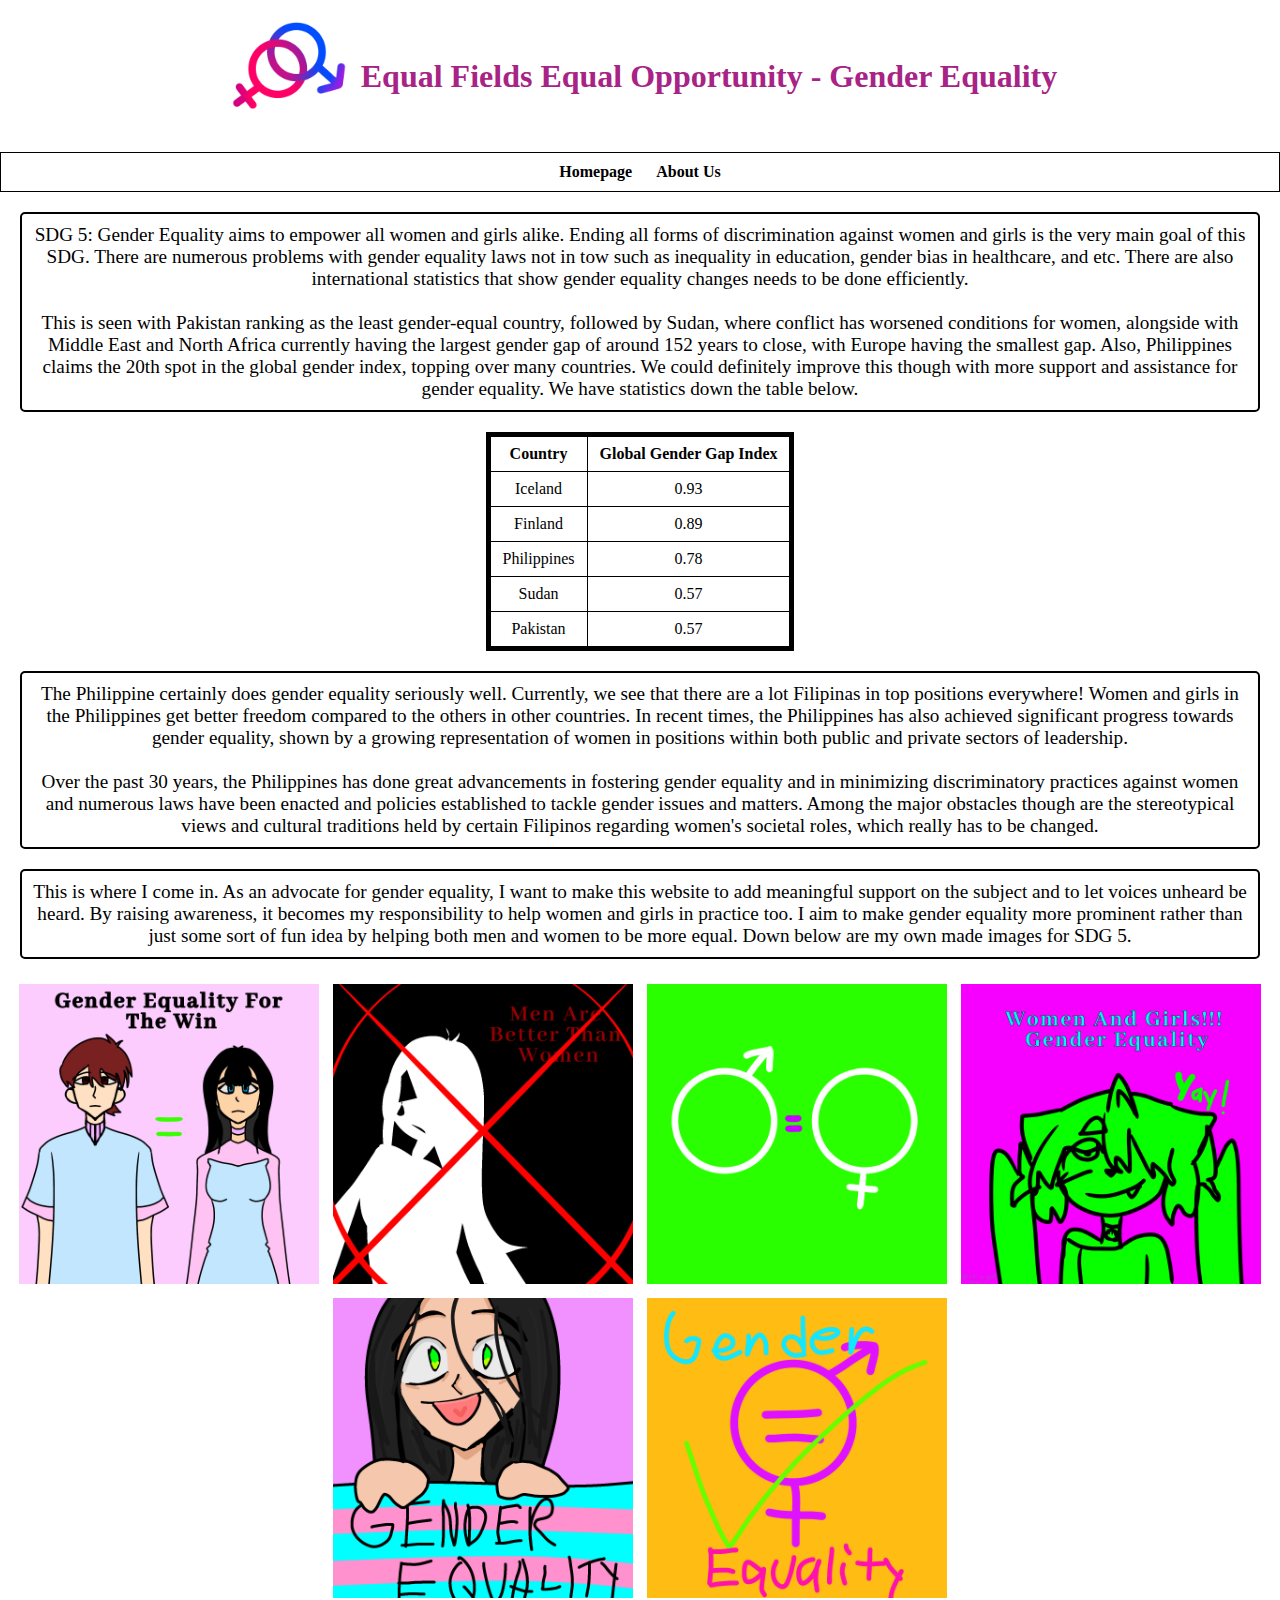
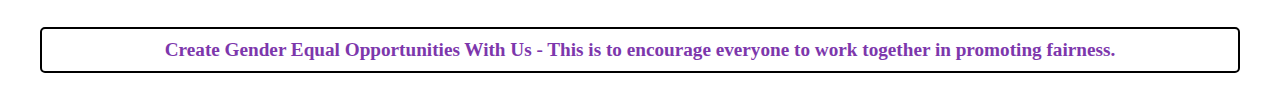
<file: index.html>
<!DOCTYPE html>
<html lang="en">
<head>
  <meta charset="UTF-8">
  <meta name="viewport" content="width=device-width, initial-scale=1.0">
  <title>Equal Fields Equal Opportunity - Gender Equality</title>
  <style>
    body {
      font-family: 'Times New Roman', Times, serif;
      margin: 0;
      padding: 0;
    }
    header {
      display: flex;
      align-items: center;
      justify-content: center;
      gap: 10px;
      padding: 10px;
    }
    header img {
      width: 128px;
      height: 128px;
    }
    header h1 {
      color: rgb(167, 36, 134);
      margin: 0;
    }
    nav ul {
      list-style: none;
      text-align: center;
      padding: 10px;
      margin: 0;
      border: 1px solid black;
    }
    nav ul li {
      display: inline;
      margin: 0 10px;
    }
    nav ul li a {
      text-decoration: none;
      color: black;
      font-weight: bold;
    }
    p {
      border: 2px solid black;
      border-top-style: double;
      border-radius: 5px;
      padding: 10px;
      margin: 20px;
      text-align: center;
      font-size: larger;
    }
    table {
      border: 5px solid black;
      border-radius: 12px;
      margin: 20px auto;
      padding: 5px;
      text-align: center;
      border-collapse: collapse;
    }
    table th, table td {
      border: 1px solid black;
      padding: 8px 12px;
    }
    .sdg-images {
      text-align: center;
      margin: 20px 0;
    }
    .sdg-images img {
      width: 300px;
      height: 300px;
      margin: 5px;
    }
    .cta {
      color: rgb(125, 55, 172);
      text-align: center;
      font-weight: bold;
      margin: 20px;
    }
  </style>
</head>
<body>

  <header>
    <a href="index.html">
      <img src="media/Gender_Equality_Logo.png" alt="Gender Equality Logo">
    </a>
    <h1>Equal Fields Equal Opportunity - Gender Equality</h1>
  </header>

  <nav>
    <ul>
      <li><a href="index.html">Homepage</a></li>
      <li><a href="aboutus.html">About Us</a></li>
    </ul>
  </nav>

  <p>
    SDG 5: Gender Equality aims to empower all women and girls alike. Ending all forms of discrimination
    against women and girls is the very main goal of this SDG. There are numerous problems with gender equality laws not
    in tow such as inequality in education, gender bias in healthcare, and etc. There are also international statistics that show
    gender equality changes needs to be done efficiently. <br><br>
    This is seen with Pakistan ranking as the least gender-equal country, followed by Sudan,
    where conflict has worsened conditions for women, alongside with Middle
    East and North Africa currently having the largest gender gap of around 152
    years to close, with Europe having the smallest gap. Also, Philippines claims the 20th spot in the global
    gender index, topping over many countries. We could definitely improve this though with more support and assistance for gender equality. We have statistics down the table below.
  </p>

  <table>
    <tr>
      <th>Country</th>
      <th>Global Gender Gap Index</th>
    </tr>
    <tr><td>Iceland</td><td>0.93</td></tr>
    <tr><td>Finland</td><td>0.89</td></tr>
    <tr><td>Philippines</td><td>0.78</td></tr>
    <tr><td>Sudan</td><td>0.57</td></tr>
    <tr><td>Pakistan</td><td>0.57</td></tr>
  </table>

  <p>
    The Philippine certainly does gender equality seriously well. Currently, we
    see that there are a lot Filipinas in top positions everywhere! Women and
    girls in the Philippines get better freedom compared to the others in other
    countries. In recent times, the Philippines has also achieved
    significant progress towards gender equality, shown by a growing
    representation of women in positions within both public and private sectors
    of leadership. <br><br>
    Over the past 30 years, the Philippines has
    done great advancements in fostering gender equality and in minimizing
    discriminatory practices against women and numerous laws have been
    enacted and policies established to tackle gender issues and matters. Among
    the major obstacles though are the stereotypical views and cultural
    traditions held by certain Filipinos regarding women's societal roles, which
    really has to be changed.
  </p>

  <p>
    This is where I come in. As an advocate for gender equality, I want to make this website to add meaningful support on the subject and to let voices unheard be heard. By raising awareness,
    it becomes my responsibility to help women and girls in practice too. I aim to make gender equality more prominent rather than just some sort of fun idea by helping both men and women to be more equal. Down below are my own made images for SDG 5.
  </p>

  <div class="sdg-images">
    <img src="media/sdg5img1.png" alt="Gender Equality Image 1">
    <img src="media/sdg5img2.png" alt="Gender Equality Image 2">
    <img src="media/sdg5img3.png" alt="Gender Equality Image 3">
    <img src="media/sdg5img4.png" alt="Gender Equality Image 4">
    <img src="media/sdg5img5.png" alt="Gender Equality Image 5">
    <img src="media/sdg5img6.png" alt="Gender Equality Image 6">
  </div>

  <div class="cta">
    <p>Create Gender Equal Opportunities With Us - This is to encourage everyone to work together in promoting fairness.</p>
  </div>

</body>
</html>
</file>
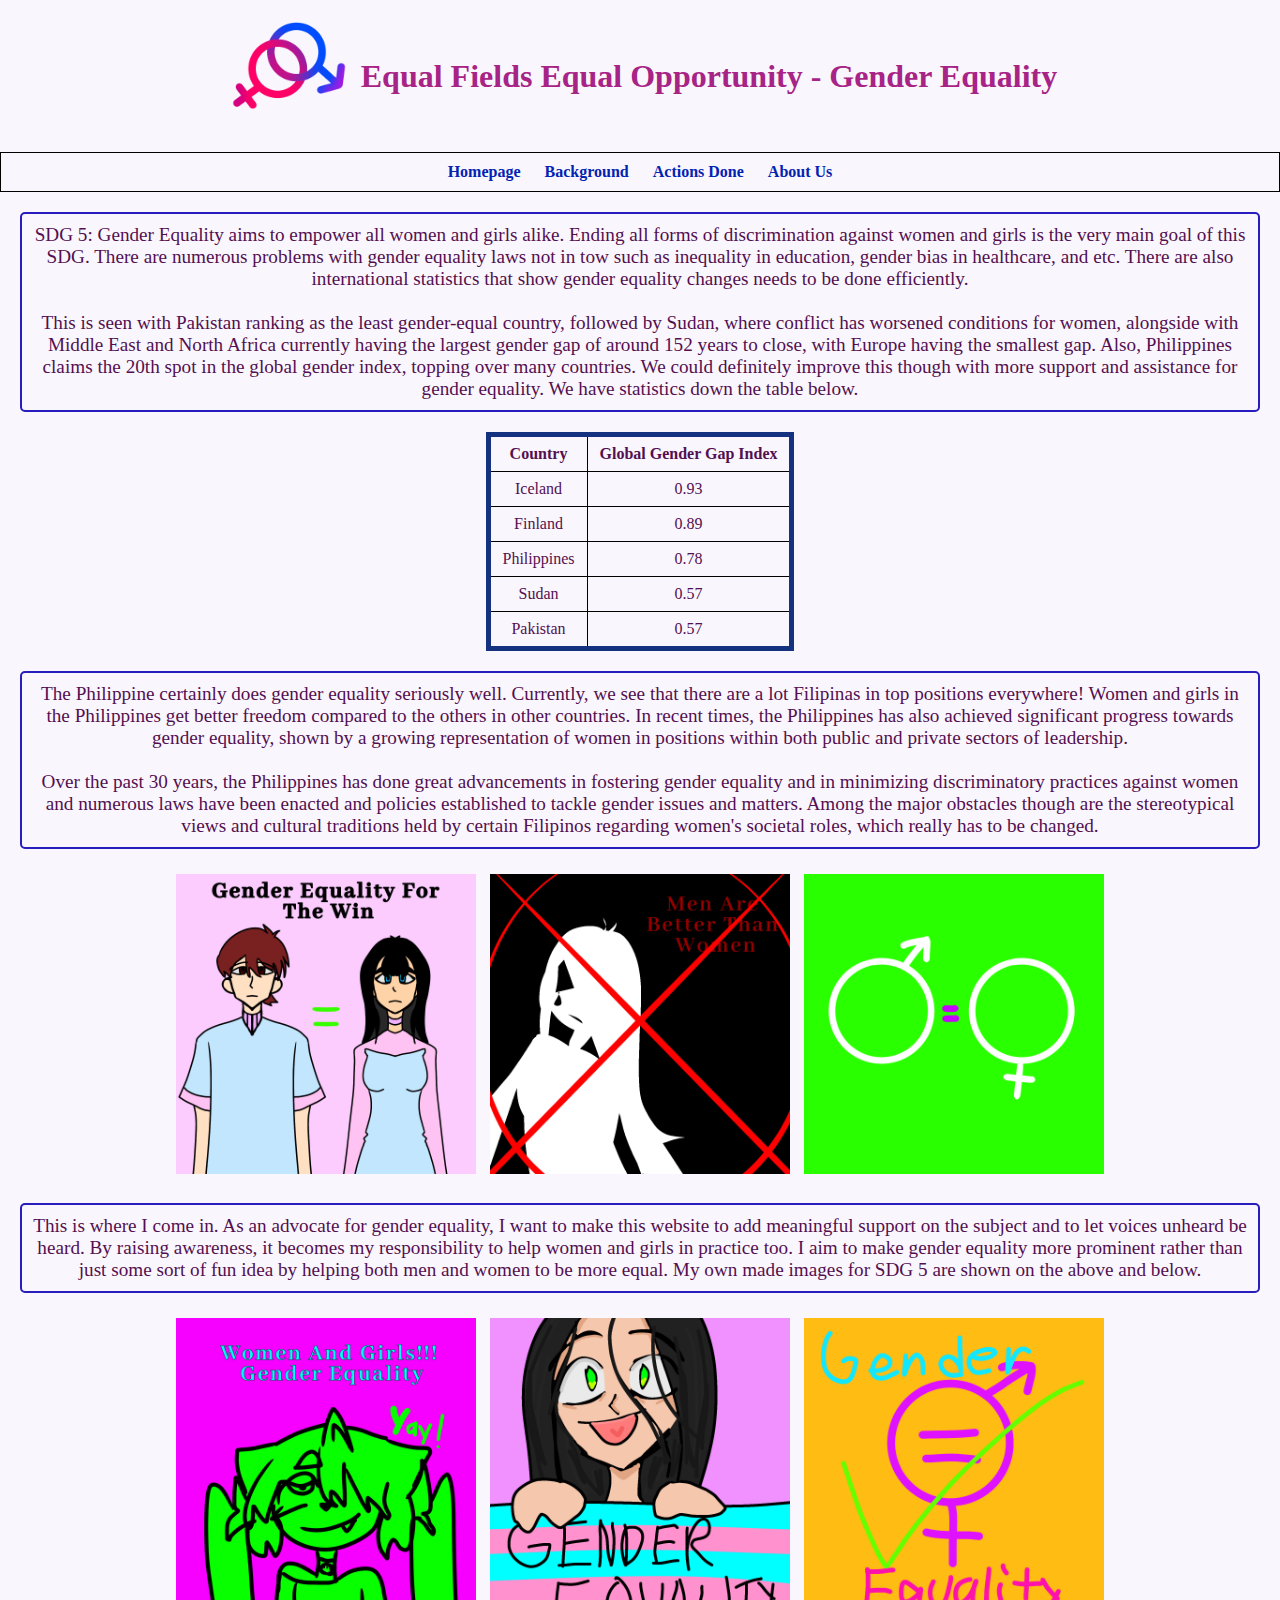
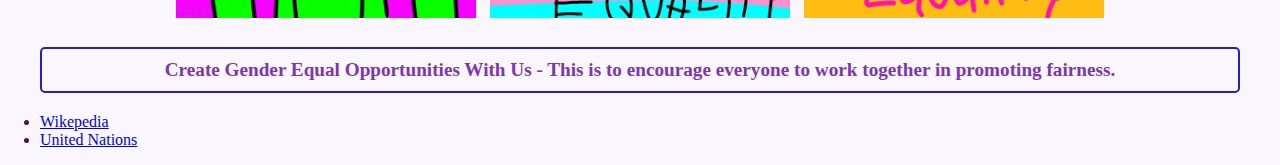
<file: htdocs/index.html>
<!DOCTYPE html>
<html lang="en">
<head>
  <meta charset="UTF-8">
  <meta name="viewport" content="width=device-width, initial-scale=1.0">
  <title>Equal Fields Equal Opportunity - Gender Equality</title>
  <link rel="stylesheet" href="styles.css">
</head>
<body>

  <header>
    <a href="index.html">
      <img src="../media/Gender_Equality_Logo.png" alt="Gender Equality Logo">
    </a>
    <h1>Equal Fields Equal Opportunity - Gender Equality</h1>
  </header>

  <nav>
    <ul>
      <li><a href="index.html">Homepage</a></li>
      <li><a href="background.html">Background</a></li>
      <li><a href="actionsdone.html">Actions Done</a></li>
      <li><a href="aboutus.html">About Us</a></li>
    </ul>
  </nav>

  <p>
    SDG 5: Gender Equality aims to empower all women and girls alike. Ending all forms of discrimination
    against women and girls is the very main goal of this SDG. There are numerous problems with gender equality laws not
    in tow such as inequality in education, gender bias in healthcare, and etc. There are also international statistics that show
    gender equality changes needs to be done efficiently. <br><br>
    This is seen with Pakistan ranking as the least gender-equal country, followed by Sudan,
    where conflict has worsened conditions for women, alongside with Middle
    East and North Africa currently having the largest gender gap of around 152
    years to close, with Europe having the smallest gap. Also, Philippines claims the 20th spot in the global
    gender index, topping over many countries. We could definitely improve this though with more support and assistance for gender equality. We have statistics down the table below.
  </p>

  
  <table>
    <tr>
      <th>Country</th>
      <th>Global Gender Gap Index</th>
    </tr>
    <tr><td>Iceland</td><td>0.93</td></tr>
    <tr><td>Finland</td><td>0.89</td></tr>
    <tr><td>Philippines</td><td>0.78</td></tr>
    <tr><td>Sudan</td><td>0.57</td></tr>
    <tr><td>Pakistan</td><td>0.57</td></tr>
  </table>

  <p>
    The Philippine certainly does gender equality seriously well. Currently, we
    see that there are a lot Filipinas in top positions everywhere! Women and
    girls in the Philippines get better freedom compared to the others in other
    countries. In recent times, the Philippines has also achieved
    significant progress towards gender equality, shown by a growing
    representation of women in positions within both public and private sectors
    of leadership. <br><br>
    Over the past 30 years, the Philippines has
    done great advancements in fostering gender equality and in minimizing
    discriminatory practices against women and numerous laws have been
    enacted and policies established to tackle gender issues and matters. Among
    the major obstacles though are the stereotypical views and cultural
    traditions held by certain Filipinos regarding women's societal roles, which
    really has to be changed.
  </p>
  <div class="sdg-images">
    <img src="../media/sdg5img1.png" alt="Gender Equality Image 1">
    <img src="../media/sdg5img2.png" alt="Gender Equality Image 2">
    <img src="../media/sdg5img3.png" alt="Gender Equality Image 3">
  </div>
  <p>
    This is where I come in. As an advocate for gender equality, I want to make this website to add meaningful support on the subject and to let voices unheard be heard. By raising awareness,
    it becomes my responsibility to help women and girls in practice too. I aim to make gender equality more prominent rather than just some sort of fun idea by helping both men and women to be more equal. 
    My own made images for SDG 5 are shown on the above and below.
  </p>

  <div class="sdg-images">
    <img src="../media/sdg5img4.png" alt="Gender Equality Image 4">
    <img src="../media/sdg5img5.png" alt="Gender Equality Image 5">
    <img src="../media/sdg5img6.png" alt="Gender Equality Image 6">
  </div>

  <div class="cta">
    <p>Create Gender Equal Opportunities With Us - This is to encourage everyone to work together in promoting fairness.</p>
  </div>

  <div class = "sources">
    <ul>
      <li><a href="https://en.wikipedia.org/wiki/Gender_equality#:~:text=UNICEF%20(an%20agency%20of%20the,and%20often%20requires%20policy%20changes.">Wikepedia</a></li>
      <li><a href="https://www.un.org/en/global-issues/gender-equality#:~:text=a%20human%20right-,Gender%20Equality%20was%20made%20part%20of%20international%20human%20rights%20law,action%20to%20end%20such%20discrimination.">United Nations</a></li>
    </ul>
  </div>

</body>

</html>
</file>
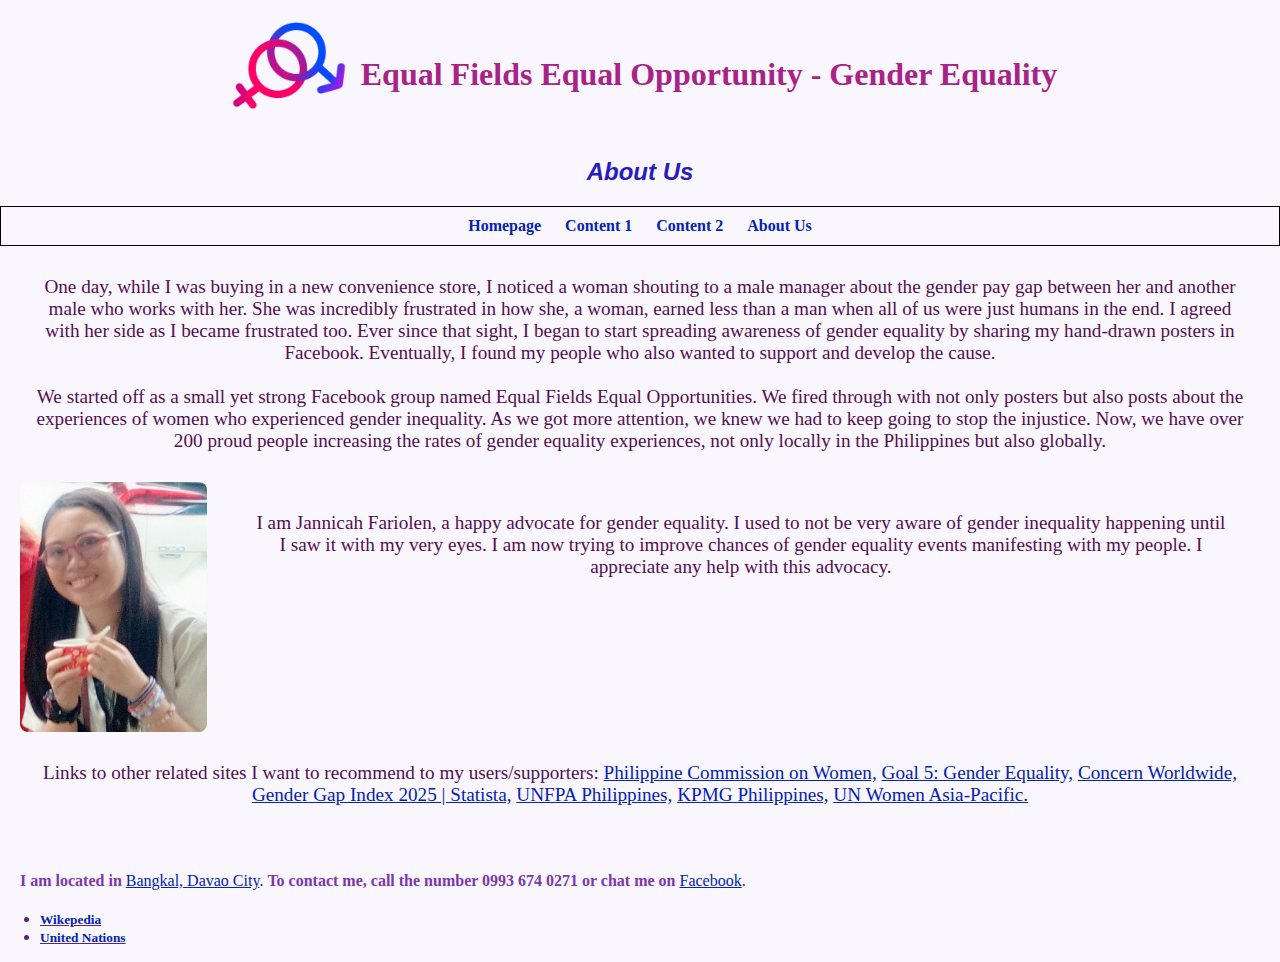
<file: aboutus.html>
<!DOCTYPE html>
<html lang="en">
<head>
  <meta charset="UTF-8">
  <meta name="viewport" content="width=device-width, initial-scale=1.0">
  <title>Equal Fields Equal Opportunity - Gender Equality</title>
  <link rel="stylesheet" href="styles2.css">
</head>
<body>

  <header>
    <a href="index.html">
      <img src="../media/Gender_Equality_Logo.png" alt="Gender Equality Logo">
    </a>
    <h1>Equal Fields Equal Opportunity - Gender Equality</h1>
  </header>

  <h2>About Us</h2>

  
  <ul>
    <li><a href="index.html">Homepage</a></li>
    <li><a href="aboutus.html">Content 1</a></li>
    <li><a href="aboutus.html">Content 2</a></li>
    <li><a href="aboutus.html">About Us</a></li>
  </ul>

  <p>
    One day, while I was buying in a new convenience store, I noticed a woman shouting to a male manager about the gender pay gap between her and another male who works with her. 
    She was incredibly frustrated in how she, a woman, earned less than a man when all of us were just humans in the end. I agreed with her side as I became frustrated too.
    Ever since that sight, I began to start spreading awareness of gender equality by sharing my hand-drawn posters in Facebook. Eventually, I found my people who also wanted to support and develop the cause.
    <br><br>
    We started off as a small yet strong Facebook group named Equal Fields Equal Opportunities. We fired through with not only posters but also posts about the experiences of women who experienced gender inequality.
    As we got more attention, we knew we had to keep going to stop the injustice. Now, we have over 200 proud people increasing the rates of gender equality experiences, not only locally in the Philippines but also globally.
  </p>

 
  <div class="profile">
    <img src="../media/PicOfMe.png" alt="Picture Of Me">
    <p>
      I am Jannicah Fariolen, a happy advocate for gender equality. I used to not be very aware of gender inequality happening until I saw it with my very eyes.
      I am now trying to improve chances of gender equality events manifesting with my people. I appreciate any help with this advocacy.
    </p>
  </div>

  <p>
    Links to other related sites I want to recommend to my users/supporters:  
    <a href="https://pcw.gov.ph/gender-equality-and-the-sustainable-development-goals/">Philippine Commission on Women,</a>
    <a href="https://jointsdgfund.org/sustainable-development-goals/goal-5-gender-equality">Goal 5: Gender Equality,</a>
    <a href="https://www.concern.net/news/gender-inequalities-we-need-to-address">Concern Worldwide,</a>
    <a href="https://www.statista.com/statistics/244387/the-global-gender-gap-index/">Gender Gap Index 2025 | Statista,</a>
    <a href="https://philippines.unfpa.org/en/news/unlocking-gender-equality-philippines">UNFPA Philippines,</a>
    <a href="https://kpmg.com/ph/en/home/insights/2023/11/advancing-gender-equality-in-the-philippines.html">KPMG Philippines,</a>
    <a href="https://asiapacific.unwomen.org/en/stories/take-five/2024/09/take-five-philippines-cultural-stereotypes-and-beliefs">UN Women Asia-Pacific.</a>
  </p>

  <br><br>
  <div class = "locant">
    <h4>I am located in </h4>
    <a href="https://www.google.com/maps/place/Bangkal+St,+Poblacion+District,+Davao+City,+Davao+del+Sur/">Bangkal, Davao City</a>.
    <h4> To contact me, call the number 0993 674 0271 or chat me on </h4>
    <a href="https://www.facebook.com/jan.nicah.890568/">Facebook</a>.
  </div>

  
  <ul class = "sources">
    <li><a href="https://en.wikipedia.org/wiki/Gender_equality#:~:text=UNICEF%20(an%20agency%20of%20the,and%20often%20requires%20policy%20changes.">Wikepedia</a></li>
    <li><a href="https://www.un.org/en/global-issues/gender-equality#:~:text=a%20human%20right-,Gender%20Equality%20was%20made%20part%20of%20international%20human%20rights%20law,action%20to%20end%20such%20discrimination.">United Nations</a></li>
  </ul>
  
</body>
</html>
</file>
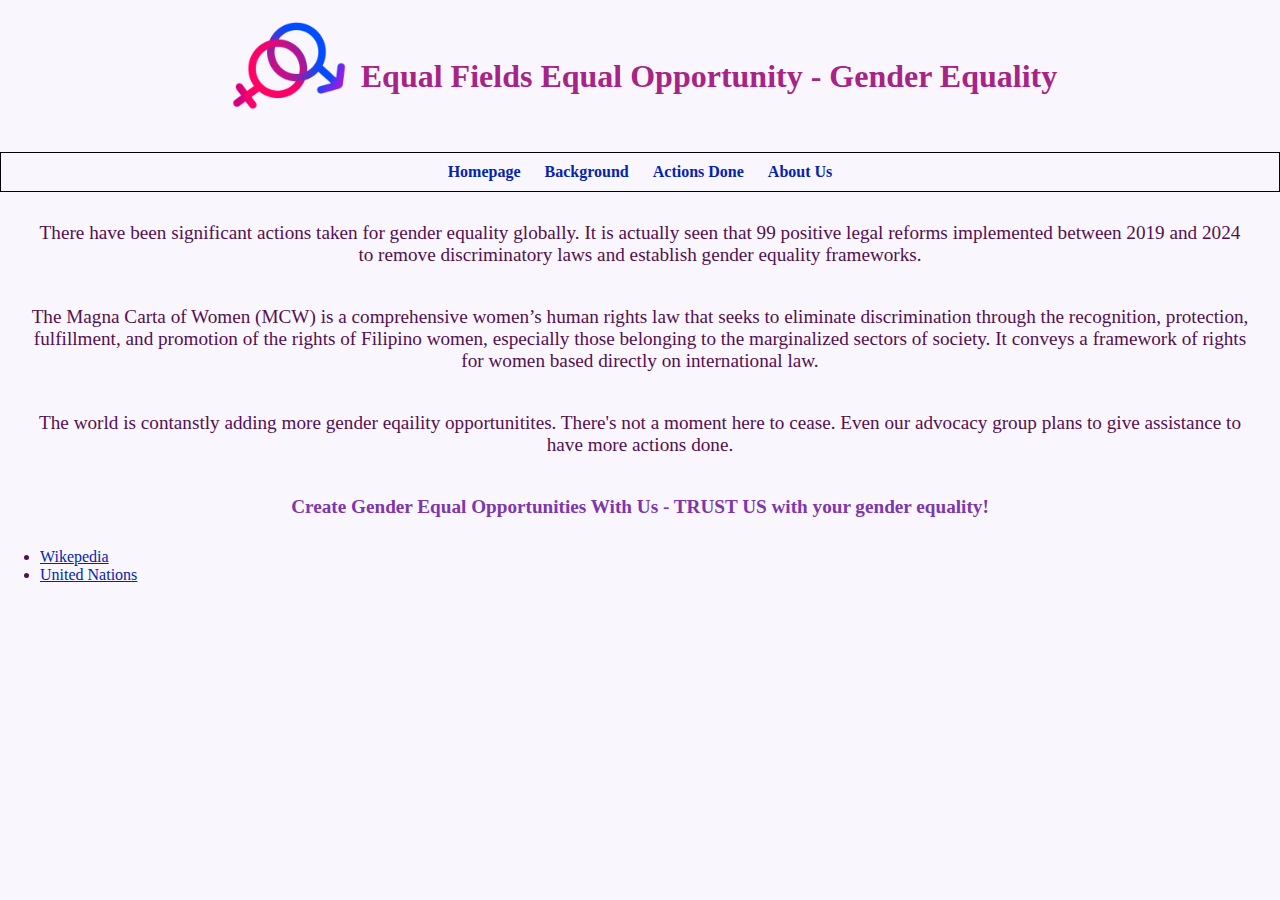
<file: actionsdone.html>
<!DOCTYPE html>
<html lang="en">
<head>
  <meta charset="UTF-8">
  <meta name="viewport" content="width=device-width, initial-scale=1.0">
  <title>Equal Fields Equal Opportunity - Gender Equality</title>
  <link rel="stylesheet" href="styles4.css">
</head>
<body>

  <header>
    <a href="index.html">
      <img src="media/Gender_Equality_Logo.png" alt="Gender Equality Logo">
    </a>
    <h1>Equal Fields Equal Opportunity - Gender Equality</h1>
  </header>

  
  <nav>
    <ul>
      <li><a href="index.html">Homepage</a></li>
      <li><a href="background.html">Background</a></li>
      <li><a href="actionsdone.html">Actions Done</a></li>
      <li><a href="aboutus.html">About Us</a></li>
    </ul>
  </nav>


  <p>
    There have been significant actions taken for gender equality globally. It is actually seen that 99 positive legal reforms implemented between 2019 and 2024 to remove discriminatory laws and establish gender equality frameworks.
  </p>

  <p>
   The Magna Carta of Women (MCW) is a comprehensive women’s human rights law that seeks to eliminate discrimination through the recognition, protection, fulfillment, and promotion of the rights of Filipino women, especially those belonging to the marginalized sectors of society. It conveys a framework of rights for women based directly on international law.
  </p>
 
  <p>
   The world is contanstly adding more gender eqaility opportunitites. There's not a moment here to cease. Even our advocacy group plans to give assistance to have more actions done.
  </p>

  <div class="cta">
    <p>Create Gender Equal Opportunities With Us - TRUST US with your gender equality! </p>
  </div>

  <div class = "sources">
    <ul>
      <li><a href="https://en.wikipedia.org/wiki/Gender_equality#:~:text=UNICEF%20(an%20agency%20of%20the,and%20often%20requires%20policy%20changes.">Wikepedia</a></li>
      <li><a href="https://www.un.org/en/global-issues/gender-equality#:~:text=a%20human%20right-,Gender%20Equality%20was%20made%20part%20of%20international%20human%20rights%20law,action%20to%20end%20such%20discrimination.">United Nations</a></li>
    </ul>
  </div>

</body>
</html>
</file>
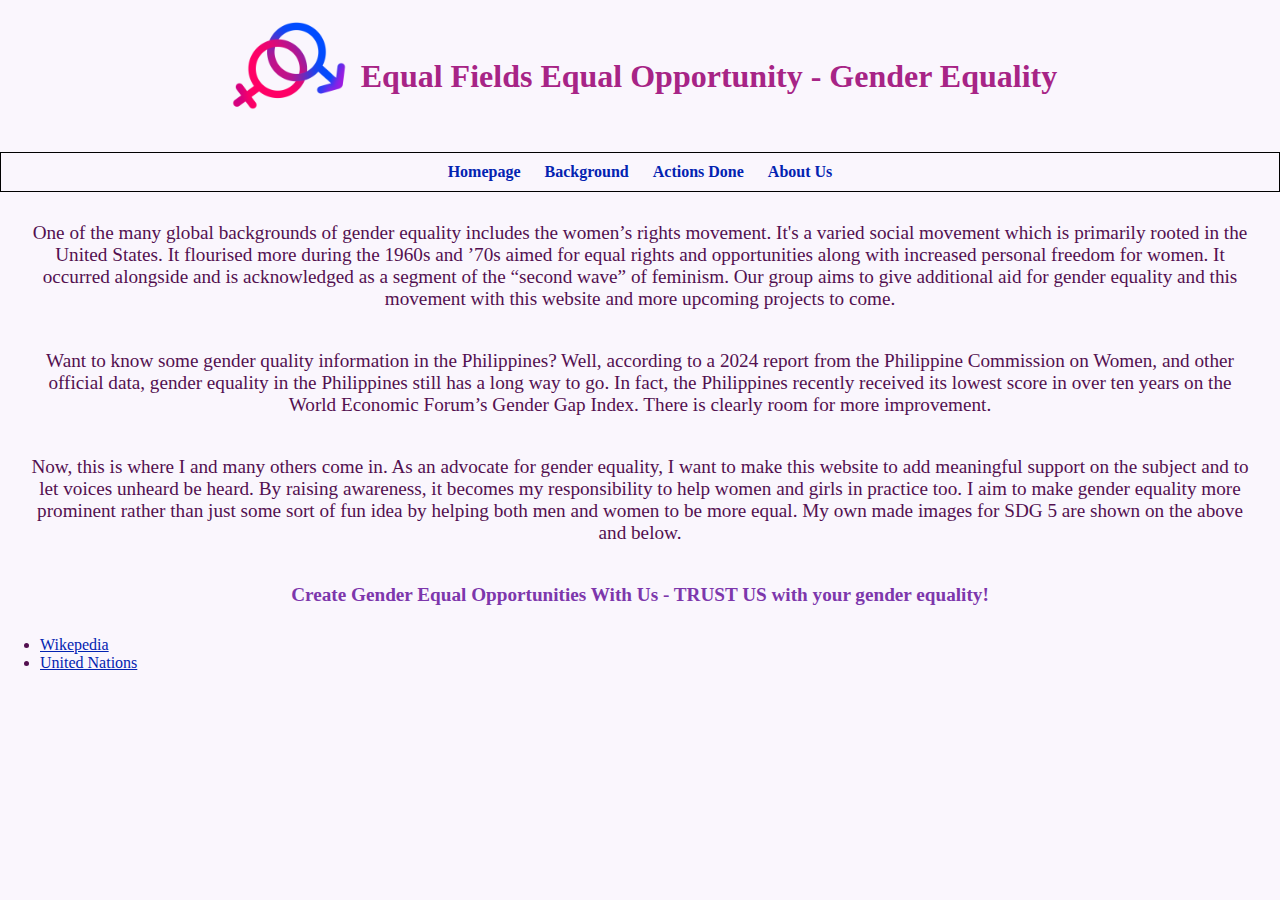
<file: background.html>
<!DOCTYPE html>
<html lang="en">
<head>
  <meta charset="UTF-8">
  <meta name="viewport" content="width=device-width, initial-scale=1.0">
  <title>Equal Fields Equal Opportunity - Gender Equality</title>
  <link rel="stylesheet" href="styles3.css">
</head>
<body>

  <header>
    <a href="index.html">
      <img src="Gender_Equality_Logo.png" alt="Gender Equality Logo">
    </a>
    <h1>Equal Fields Equal Opportunity - Gender Equality</h1>
  </header>

  <nav>
    <ul>
      <li><a href="index.html">Homepage</a></li>
      <li><a href="background.html">Background</a></li>
      <li><a href="actionsdone.html">Actions Done</a></li>
      <li><a href="aboutus.html">About Us</a></li>
    </ul>
  </nav>

  <p>
    One of the many global backgrounds of gender equality includes the women’s rights movement. It's a varied social movement which is primarily rooted in the United States. 
    It flourised more during the 1960s and ’70s aimed for equal rights and opportunities along with increased personal freedom for women. It occurred alongside and is acknowledged as a segment of the “second wave” of feminism.
    Our group aims to give additional aid for gender equality and this movement with this website and more upcoming projects to come.
  </p>


  <p>
    Want to know some gender quality information in the Philippines? Well, according to a 2024 report from the Philippine Commission on Women, and other official data, gender equality in the Philippines still has a long way to go. In fact, the Philippines recently received its lowest score in over ten years on the World Economic Forum’s Gender Gap Index.
    There is clearly room for more improvement.
  </p>
  
  <p>
    Now, this is where I and many others come in. As an advocate for gender equality, I want to make this website to add meaningful support on the subject and to let voices unheard be heard. By raising awareness,
    it becomes my responsibility to help women and girls in practice too. I aim to make gender equality more prominent rather than just some sort of fun idea by helping both men and women to be more equal. 
    My own made images for SDG 5 are shown on the above and below.
  </p>


  <footer>
    <p>Create Gender Equal Opportunities With Us - TRUST US with your gender equality! </p>
  </footer>

  <div class = "sources">
    <ul>
      <li><a href="https://en.wikipedia.org/wiki/Gender_equality#:~:text=UNICEF%20(an%20agency%20of%20the,and%20often%20requires%20policy%20changes.">Wikepedia</a></li>
      <li><a href="https://www.un.org/en/global-issues/gender-equality#:~:text=a%20human%20right-,Gender%20Equality%20was%20made%20part%20of%20international%20human%20rights%20law,action%20to%20end%20such%20discrimination.">United Nations</a></li>
    </ul>
  </div>

</body>
</html>
</file>
<file: htdocs/styles.css>
body {
    /* used to change original font of body to  'Times New Roman', Times, serif*/
    font-family: 'Times New Roman', Times, serif;
    /* used to add a margin of 0 */
    margin: 0;
    /* used to have a padding of 0 */
    padding: 0;
    /* used to give background color of light purple */
    background-color: rgb(250, 246, 253);
    /* used to make text dark pink (if you squint enough it can be purple) */
    color:rgb(83, 16, 80);
  }
  header {
    /* used to arrange space in the stuff in container */
    display: flex;
    /* used to align items to center */
    align-items: center;
    /* used to align flexible items to center */
    justify-content: center;
    /* used to defign space between rows and columns */
    gap: 10px;
    /* used to give padding of 10px */
    padding: 10px;
  }
  header img {
    /* used to give width of 128 px */
    width: 128px;
    /* used to give height of 128px */
    height: 128px;
  }
  header h1 {
    /* used to give pink color to h1 text */
    color: rgb(167, 36, 134);
    /* used to give 0px margin */
    margin: 0;
  }
  nav ul {
    /* used to set all list properties to none */
    list-style: none;
    /* used to align text to center */
    text-align: center;
    /* used to give padding of 10px */
    padding: 10px;
    /* used to give 0px margin */
    margin: 0;
    /* used to give 1px black solid border */
    border: 1px solid black;
  }
  nav ul li {
    /* used to flow horizontally with other inline or inline-block elements */
    display: inline;
    /* used to give 10px margin */
    margin: 10px;
  }
  nav ul li a {
    /* used to set 0 text decorations */
    text-decoration: none;
    /* used to color text to blue */
    color: rgb(3, 35, 177);
    /* used to make fonts bold */
    font-weight: bold;
  }
  p {
    /* used to give 2px blue border */
    border: 2px solid rgb(39, 29, 189);
    /* used to make top of border style double */
    border-top-style: double;
    /* used to make border-radius 5px */
    border-radius: 5px;
    /* used to give 10px padding */
    padding: 10px;
    /* used to give 20px margin */
    margin: 20px;
    /* used to align text to center */
    text-align: center;
    /* used to make font-size larger and more readable */
    font-size: larger;
  }
  table {
    /* used to give 5px blue border */
    border: 5px solid rgb(21, 50, 129);
    /* used to make border-radius 5px */
    border-radius: 12px;
    /* used to give auto margin */
    margin: auto;
    /* used to give 5px padding */
    padding: 5px;
    /* used to align text to center */
    text-align: center;
    /* used to collapse border */
    border-collapse: collapse;
  }
  table th, table td {
    /* used to give 1px black solid border */
    border: 1px solid black;
    /* used to give 8px and 12 px padding */
    padding: 8px 12px;
  }
  .sdg-images {
    /* used to align text to center */
    text-align: center;
    /* used to give 20px margin */
    margin: 20px;
  }
  
  .sdg-images img {
    /* used to make width 300px */
    width: 300px;
    /* used to make height 300px */
    height: 300px;
    /* used to give 5px margin */
    margin: 5px;
  }
  .cta {
    /* used to make color purple or pink*/
    color: rgb(125, 55, 172);
    /* used to align text to center */
    text-align: center;
    /* used to make text bold */
    font-weight: bold;
    /* used to give 20px margin */
    margin: 20px;
  }
</file>
<file: styles2.css>
body {
    /* used to change original font of body to  'Times New Roman', Times, serif*/
    font-family: 'Times New Roman', Times, serif;
    /* used to add a margin of 0 */
    margin: 0;
    /* used to have a padding of 0 */
    padding: 0;
    /* used to give background color of light purple */
    background-color: rgb(250, 246, 253);
    /* used to make text dark pink (if you squint enough it can be purple) */
    color:rgb(83, 16, 80);
  }
  h1 {
    /* used to give pink color to h1 text */
    color: rgb(167, 36, 134);
    /* used to align items to center */
    text-align: center;
    /* used to give 10px margin */
    margin: 10px;
  }
  h2 {
    /* used to align items to center */
    text-align: center;
    /* used to make text color blue or purple or even indigo */
    color: rgb(39, 29, 189);
    /* used to change original font of body to Verdana, Geneva, Tahoma, sans-serif*/
    font-family: Verdana, Geneva, Tahoma, sans-serif;
    /* used to italicize text */
    font-style: italic;
    /* used to add 10px top margin */
    margin-top: 10px;
  }
  header {
    /* used to arrange space in the stuff in container */
    display: flex;
    /* used to align items to center */
    align-items: center;
    /* used to align justify items to center */
    justify-content: center;
    /* used to defign space between rows and columns */
    gap: 10px;
    /* used to add 10px padding */
    padding: 10px;
  }
  header img {
    /* used to add 128px width */
    width: 128px;
    /* used to add 128px height */
    height: 128px;
  }
  header h1 {
    /* used to color text pink */
    color: rgb(167, 36, 134);
    /* used to add 0px margin */
    margin: 0;
  }
  p {
    
    /* used to add 10px padding */
    padding: 10px;
    /* used to add 20px margin */
    margin: 20px;
    /* used to align items to center */
    text-align: center;
    /* used to make text larger and easier to read */
    font-size: larger;
  transform: scaleX(1);         
    transition: transform 2s; 
}

p:hover {
    transform: scaleX(1.1);        
}
  ul {
    /* used to have no list-styles */
    list-style: none;
    /* used to align items to center */
    text-align: center;
    /* used to add 1px solid black border */
    border: 1px solid black;
    /* used to add 10px padding */
    padding: 10px;
    /* used to add 0px margin */
    margin: 0;
  }
  ul li {
    /* used to flow horizontally with other inline or inline-block elements */
    display: inline;
    /* used to add 10px margin */
    margin: 10px;
  }
  ul li a {
    /* used to have no text-decorations */
    text-decoration: none;
    /* used to nolden text */
    font-weight: bold;
    /* used to color text to blue */
    color: rgb(3, 35, 177);
  }
  img {
    /* used to vertically align image to middle */
    vertical-align: middle;
  }
  .profile {
    /* used to arrange space in the stuff in container */
    display: flex;
    /* used to align items to flex-start */
    align-items: flex-start;
    /* used to make gap 15px */
    gap: 15px;
    /* used to make margin 15px */
    margin: 20px;
  }
  .profile img {
    /* used to make width 250px */
    width: 250px;
    /* used to make height 250px */
    height: 250px;
    /* used to radius of border 8px */
    border-radius: 8px;
  }
  h4 {
    /* used to not let the h4 hoard all the space */
    display: inline;
    /* used to make text pink or purple */
    color: rgb(125, 55, 172);
  }
  .locant {
    /* used to give margin bottom 20px */
    margin-bottom: 20px;
    /* used to give margin left 20px */
    margin-left: 20px;
  }
  .sources {
    list-style-type: disc; 
    padding-left: 40px;                
    margin: 10px auto;
    text-align: left;
    border: none;
    all: revert;
  }
  
  .sources li {
    display: list-item;  
    margin-bottom: 5px;
    all: revert;
    text-decoration: underline;
    color:rgb(92, 34, 131);
  }
  .sources a {
    color:rgb(64, 13, 112);
    font-size: smaller;

  }
/* basically normal link */
a:link {
  color: rgb(3, 35, 177);
}

/* visited link */
a:visited {
  color: rgb(204, 0, 255);
}

/* when you hover mouse over link */
a:hover {
    color: #660000;
    background-color: #e6eeff;
}

/* selected link yeah */
a:active {
  color: #000080;
}
</file>
<file: styles4.css>
body {
    /* used to change original font of body to  'Times New Roman', Times, serif*/
    font-family: 'Times New Roman', Times, serif;
    /* used to add a margin of 0 */
    margin: 0;
    /* used to have a padding of 0 */
    padding: 0;
    /* used to give background color of light purple */
    background-color: rgb(250, 246, 253);
    /* used to make text dark pink (if you squint enough it can be purple) */
    color:rgb(83, 16, 80);
  }
  header {
    /* used to arrange space in the stuff in container */
    display: flex;
    /* used to align items to center */
    align-items: center;
    /* used to align flexible items to center */
    justify-content: center;
    /* used to defign space between rows and columns */
    gap: 10px;
    /* used to give padding of 10px */
    padding: 10px;
  }
  header img {
    /* used to give width of 128 px */
    width: 128px;
    /* used to give height of 128px */
    height: 128px;
  }
  header h1 {
    /* used to give pink color to h1 text */
    color: rgb(167, 36, 134);
    /* used to give 0px margin */
    margin: 0;
  }
  nav ul {
    /* used to set all list properties to none */
    list-style: none;
    /* used to align text to center */
    text-align: center;
    /* used to give padding of 10px */
    padding: 10px;
    /* used to give 0px margin */
    margin: 0;
    /* used to give 1px black solid border */
    border: 1px solid black;
  }
  nav ul li {
    /* used to flow horizontally with other inline or inline-block elements */
    display: inline;
    /* used to give 10px margin */
    margin: 10px;
  }
  nav ul li a {
    /* used to set 0 text decorations */
    text-decoration: none;
    /* used to color text to blue */
    color: rgb(3, 35, 177);
    /* used to make fonts bold */
    font-weight: bold;
  }
  p {
    /* used to give 10px padding */
    padding: 10px;
    /* used to give 20px margin */
    margin: 20px;
    /* used to align text to center */
    text-align: center;
    /* used to make font-size larger and more readable */
    font-size: larger;
  }
 
  .sdg-images {
    /* used to align text to center */
    text-align: center;
    /* used to give 20px margin */
    margin: 20px;
  }
  
  .sdg-images img {
    /* used to make width 300px */
    width: 300px;
    /* used to make height 300px */
    height: 300px;
    /* used to give 5px margin */
    margin: 5px;
  }
  .cta {
    /* used to make color purple or pink*/
    color: rgb(125, 55, 172);
    /* used to align text to center */
    text-align: center;
    /* used to make text bold */
    font-weight: bold;
    /* used to give 20px margin */
    margin: 20px;
  }
/* basically normal link */
a:link {
  color: rgb(3, 35, 177);
}

/* visited link */
a:visited {
  color: rgb(204, 0, 255);
}

/* when you hover mouse over link */
a:hover {
    color: #660000;
    background-color: #e6eeff;
}

/* selected link yeah */
a:active {
  color: #000080;
}
</file>
<file: styles3.css>
body {
    /* used to change original font of body to  'Times New Roman', Times, serif*/
    font-family: 'Times New Roman', Times, serif;
    /* used to add a margin of 0 */
    margin: 0;
    /* used to have a padding of 0 */
    padding: 0;
    /* used to give background color of light purple */
    background-color: rgb(250, 246, 253);
    /* used to make text dark pink (if you squint enough it can be purple) */
    color:rgb(83, 16, 80);
  }
  header {
    /* used to arrange space in the stuff in container */
    display: flex;
    /* used to align items to center */
    align-items: center;
    /* used to align flexible items to center */
    justify-content: center;
    /* used to defign space between rows and columns */
    gap: 10px;
    /* used to give padding of 10px */
    padding: 10px;
  }
  header img {
    /* used to give width of 128 px */
    width: 128px;
    /* used to give height of 128px */
    height: 128px;
  }
  header h1 {
    /* used to give pink color to h1 text */
    color: rgb(167, 36, 134);
    /* used to give 0px margin */
    margin: 0;
  }
  nav ul {
    /* used to set all list properties to none */
    list-style: none;
    /* used to align text to center */
    text-align: center;
    /* used to give padding of 10px */
    padding: 10px;
    /* used to give 0px margin */
    margin: 0;
    /* used to give 1px black solid border */
    border: 1px solid black;
  }
  nav ul li {
    /* used to flow horizontally with other inline or inline-block elements */
    display: inline;
    /* used to give 10px margin */
    margin: 10px;
  }
  nav ul li a {
    /* used to set 0 text decorations */
    text-decoration: none;
    /* used to color text to blue */
    color: rgb(3, 35, 177);
    /* used to make fonts bold */
    font-weight: bold;
  }
  p {
    padding: 10px;
    /* used to give 20px margin */
    margin: 20px;
    /* used to align text to center */
    text-align: center;
    /* used to make font-size larger and more readable */
    font-size: larger;
  }
 
  .sdg-images {
    /* used to align text to center */
    text-align: center;
    /* used to give 20px margin */
    margin: 20px;
  }
  
  .sdg-images img {
    /* used to make width 300px */
    width: 300px;
    /* used to make height 300px */
    height: 300px;
    /* used to give 5px margin */
    margin: 5px;
  }
footer {
    /* used to make color purple or pink*/
    color: rgb(125, 55, 172);
    /* used to align text to center */
    text-align: center;
    /* used to make text bold */
    font-weight: bold;
    /* used to give 20px margin */
    margin: 20px;
    /* so this thing doesn't get stuck beside a floating image */
    clear: both;

  }
/* basically normal link */
a:link {
  color: rgb(3, 35, 177);
}

/* visited link */
a:visited {
  color: rgb(204, 0, 255);
}

/* when you hover mouse over link */
a:hover {
    color: #660000;
    background-color: #e6eeff;
}

/* selected link yeah */
a:active {
  color: #000080;
}
/*just adjust image size*/
.content-img {
  width: 150px;
  margin: 15px;
  float: left;
}

/* every 2nd image floats right */
.content-img:nth-of-type(even) {
  float: right;
}
</file>
